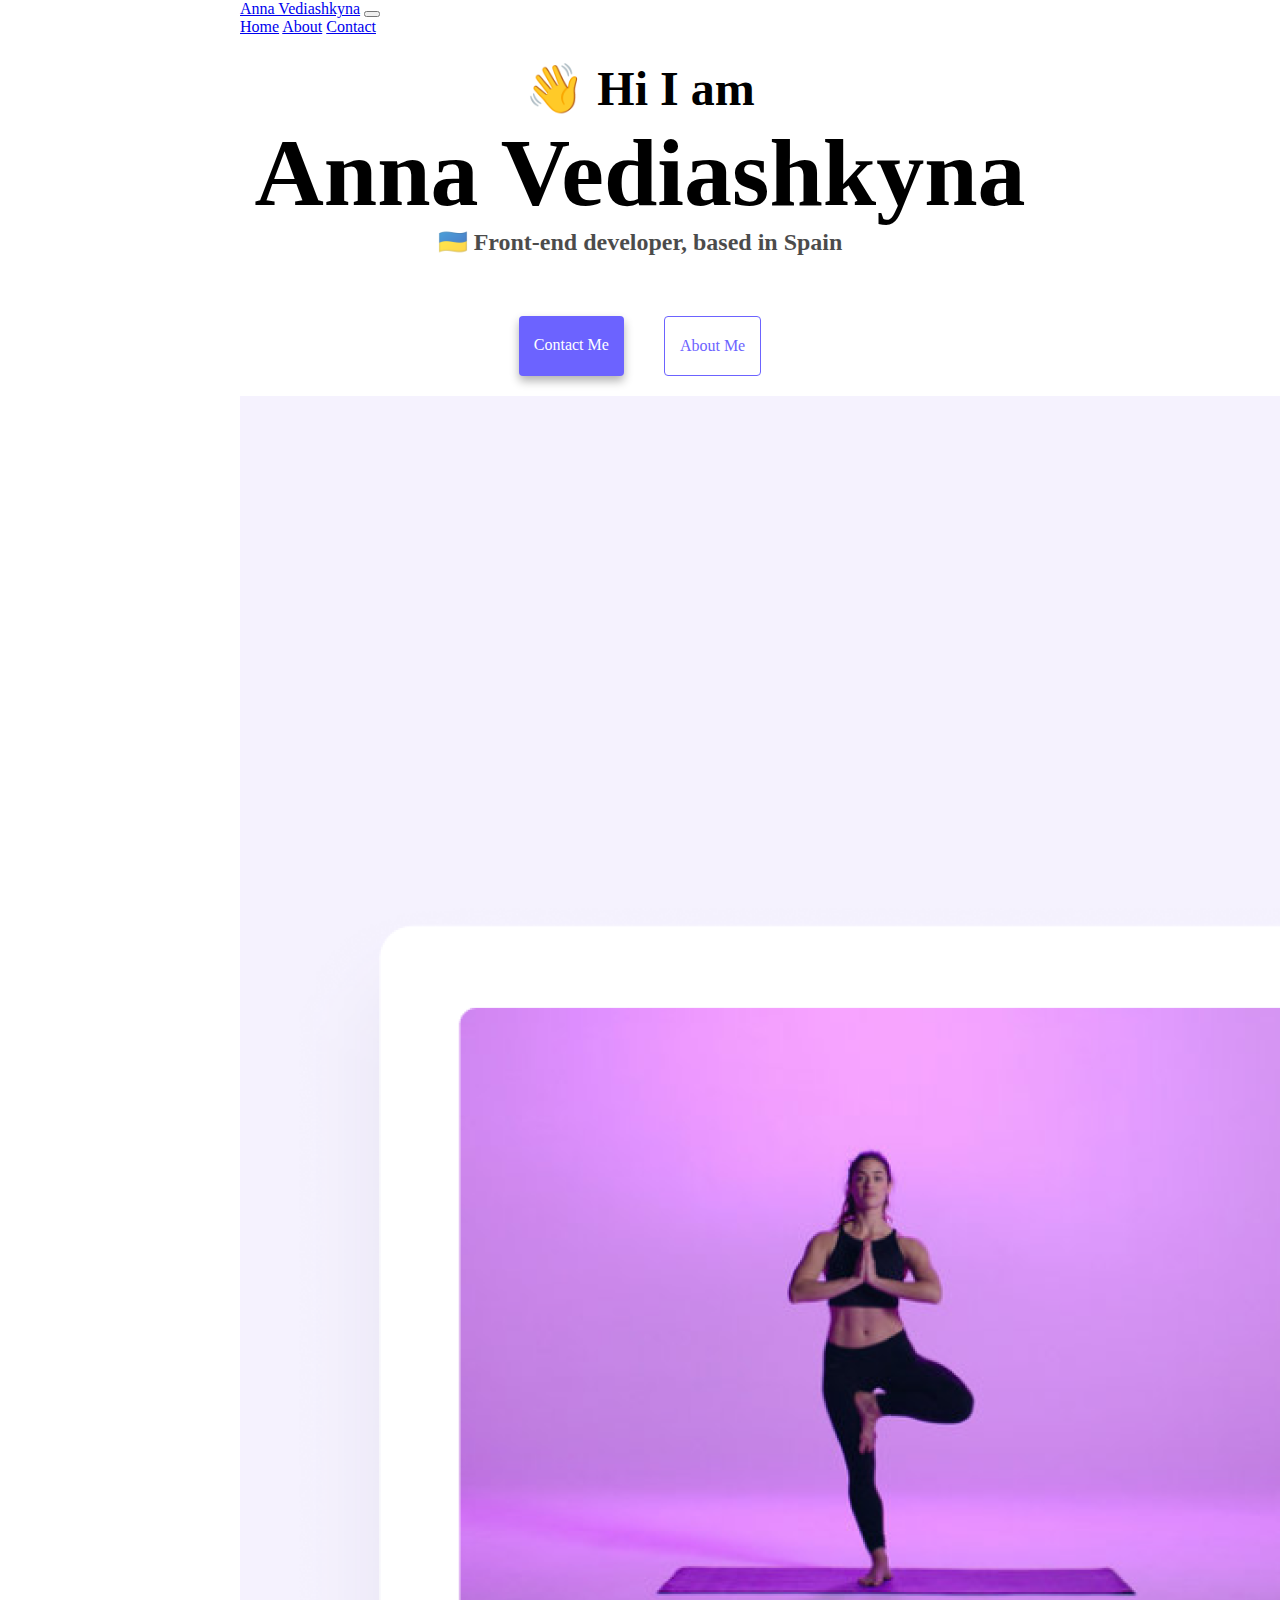
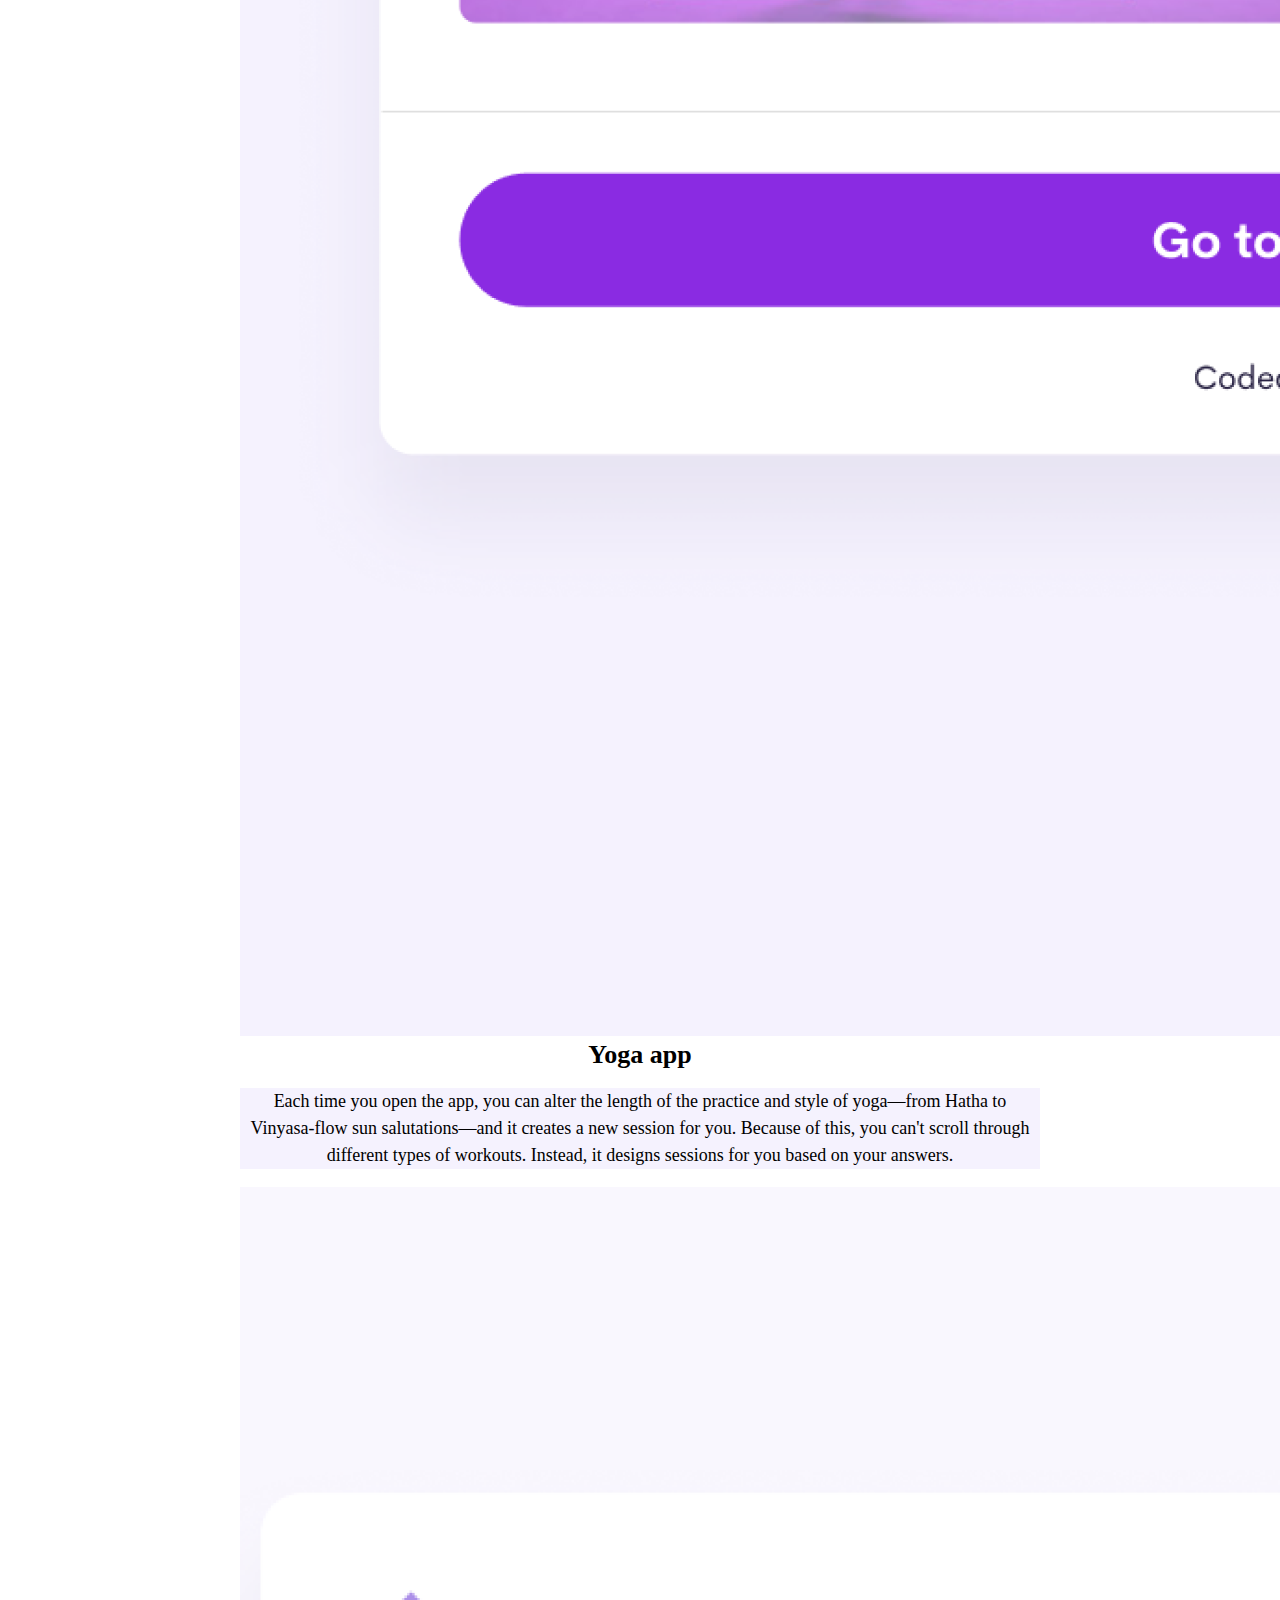
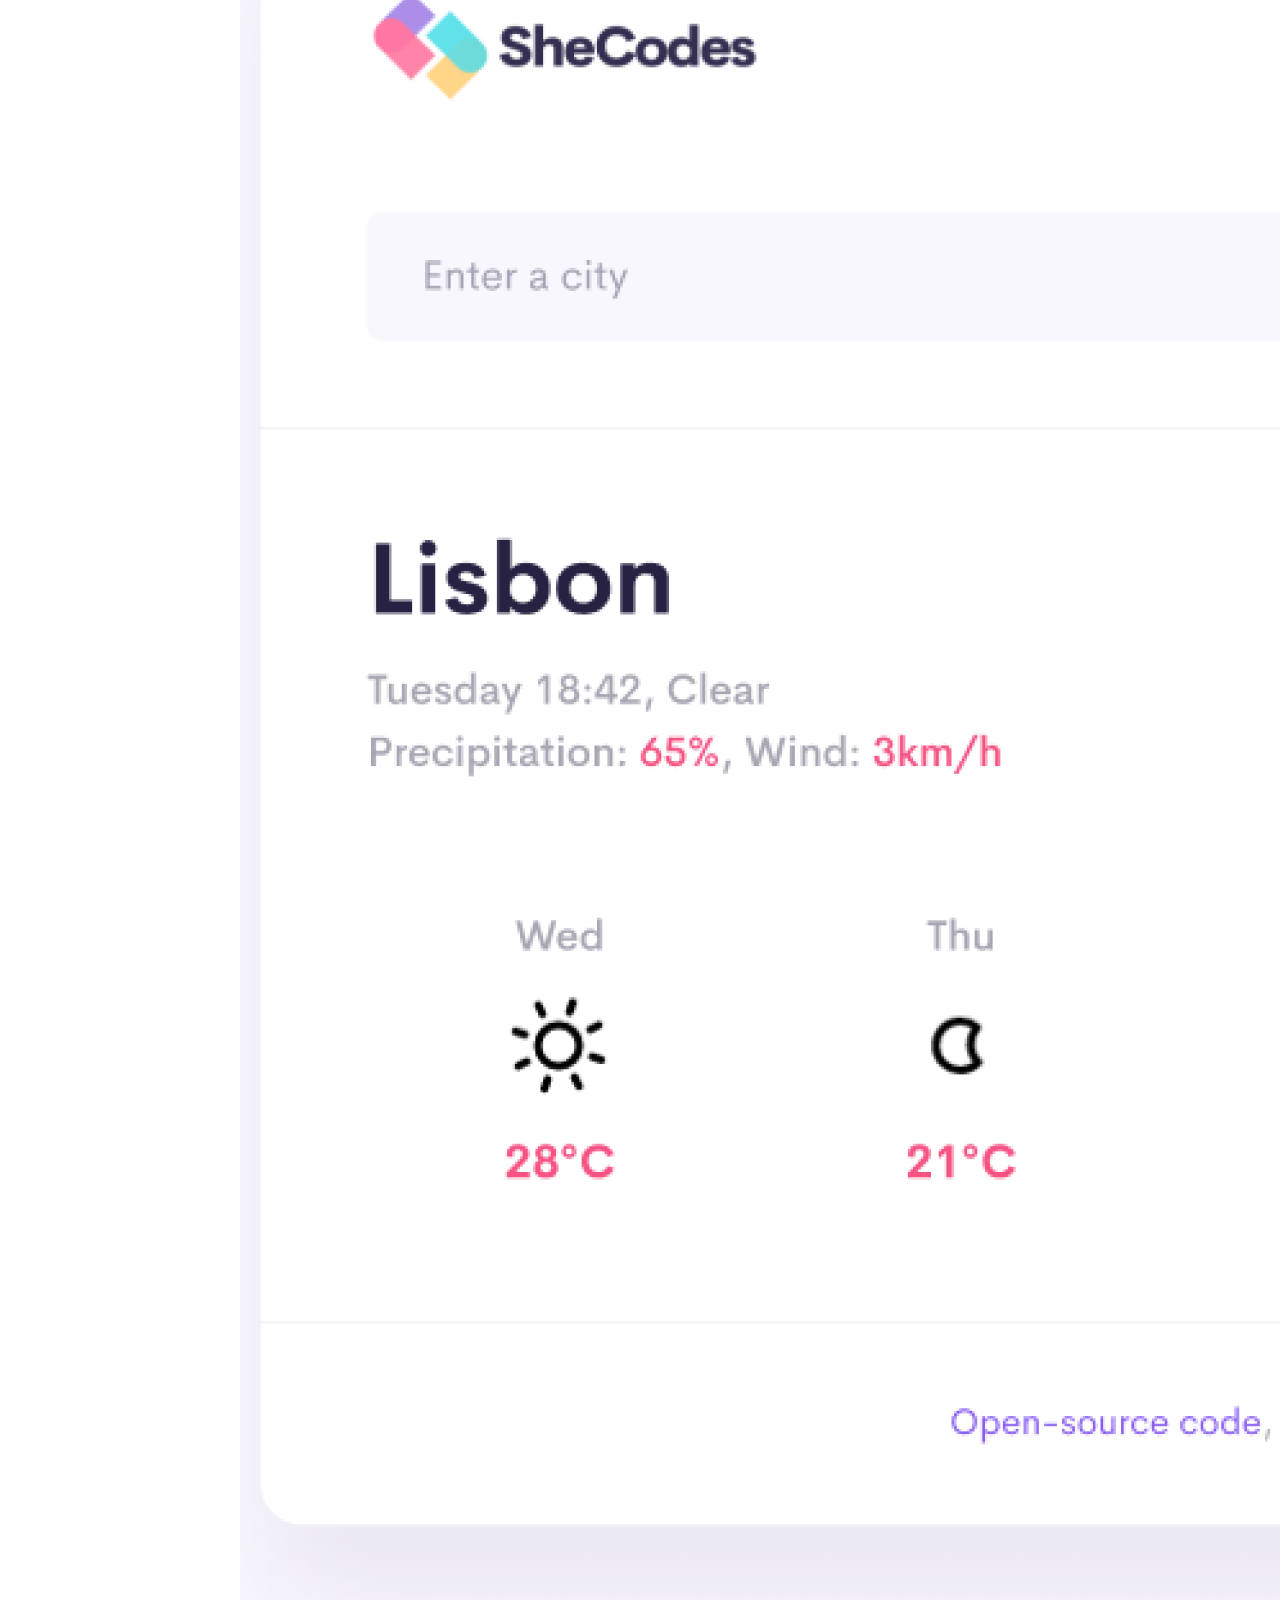
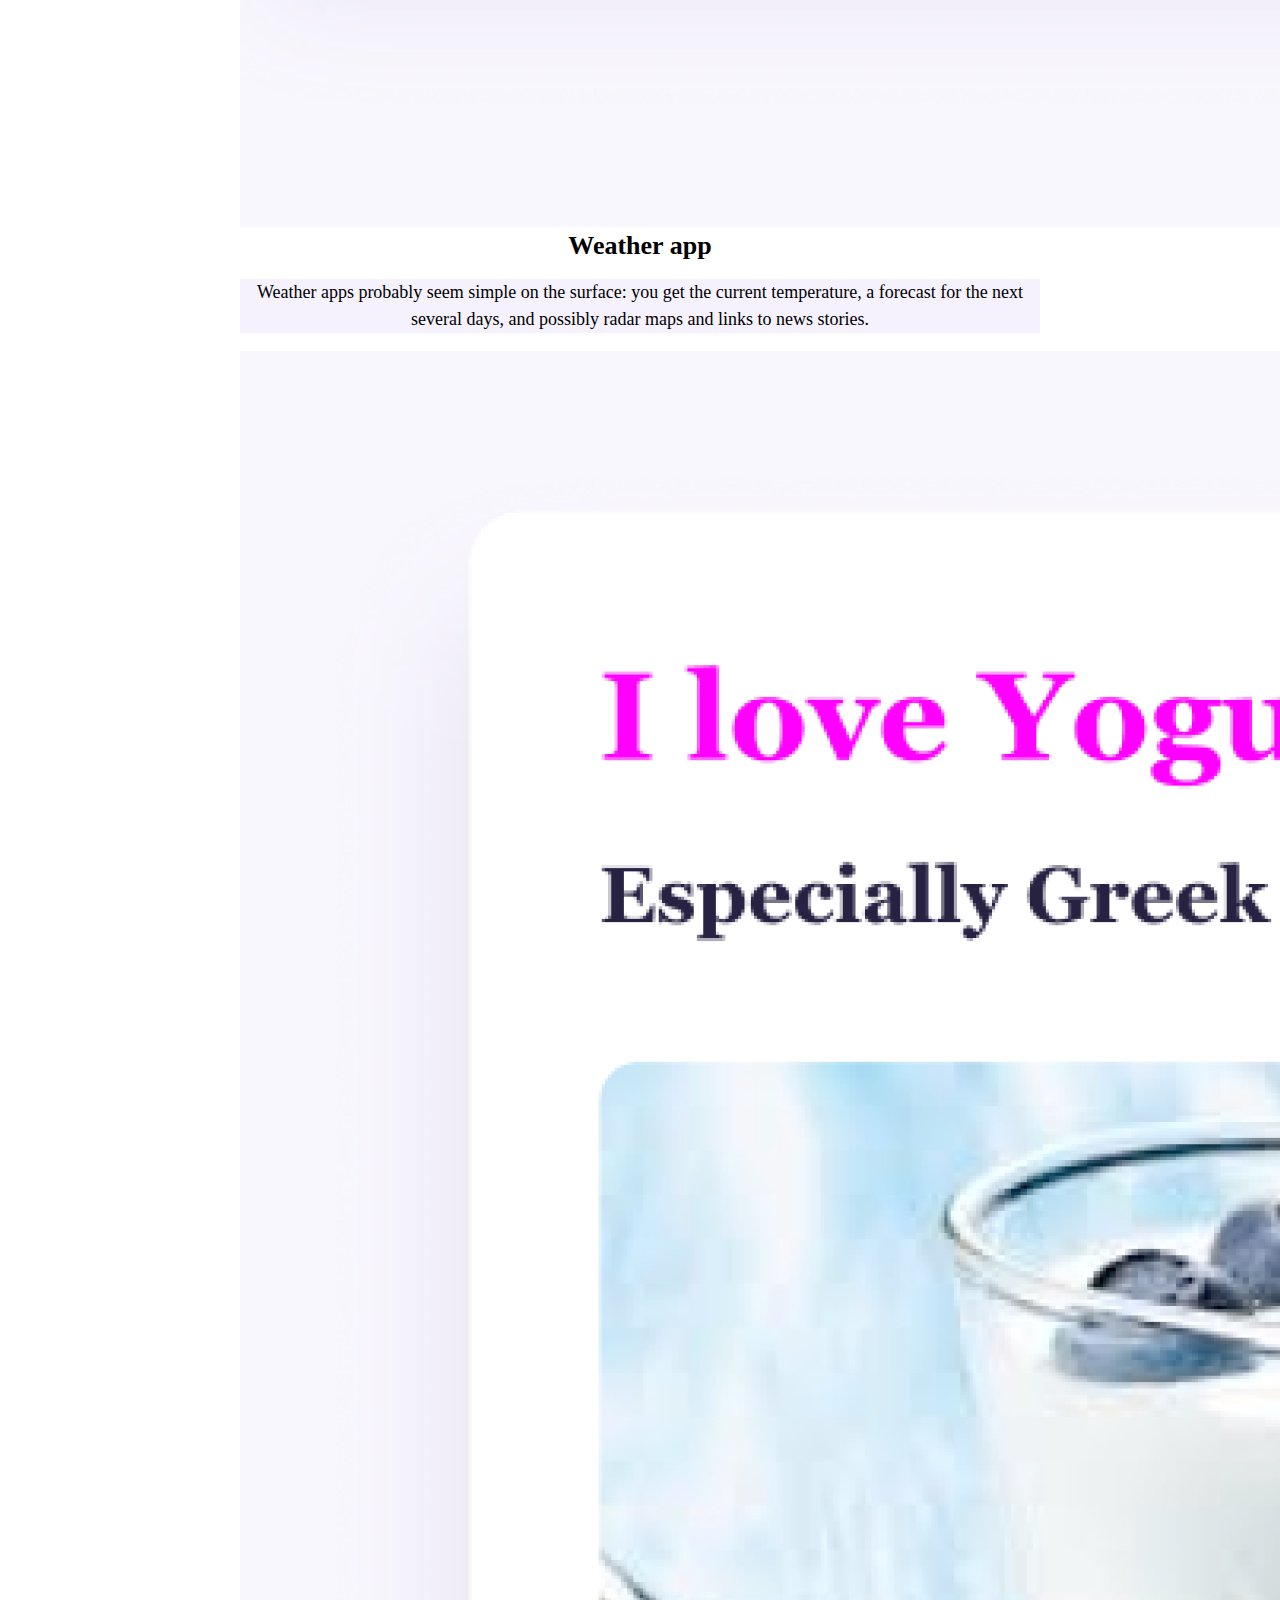
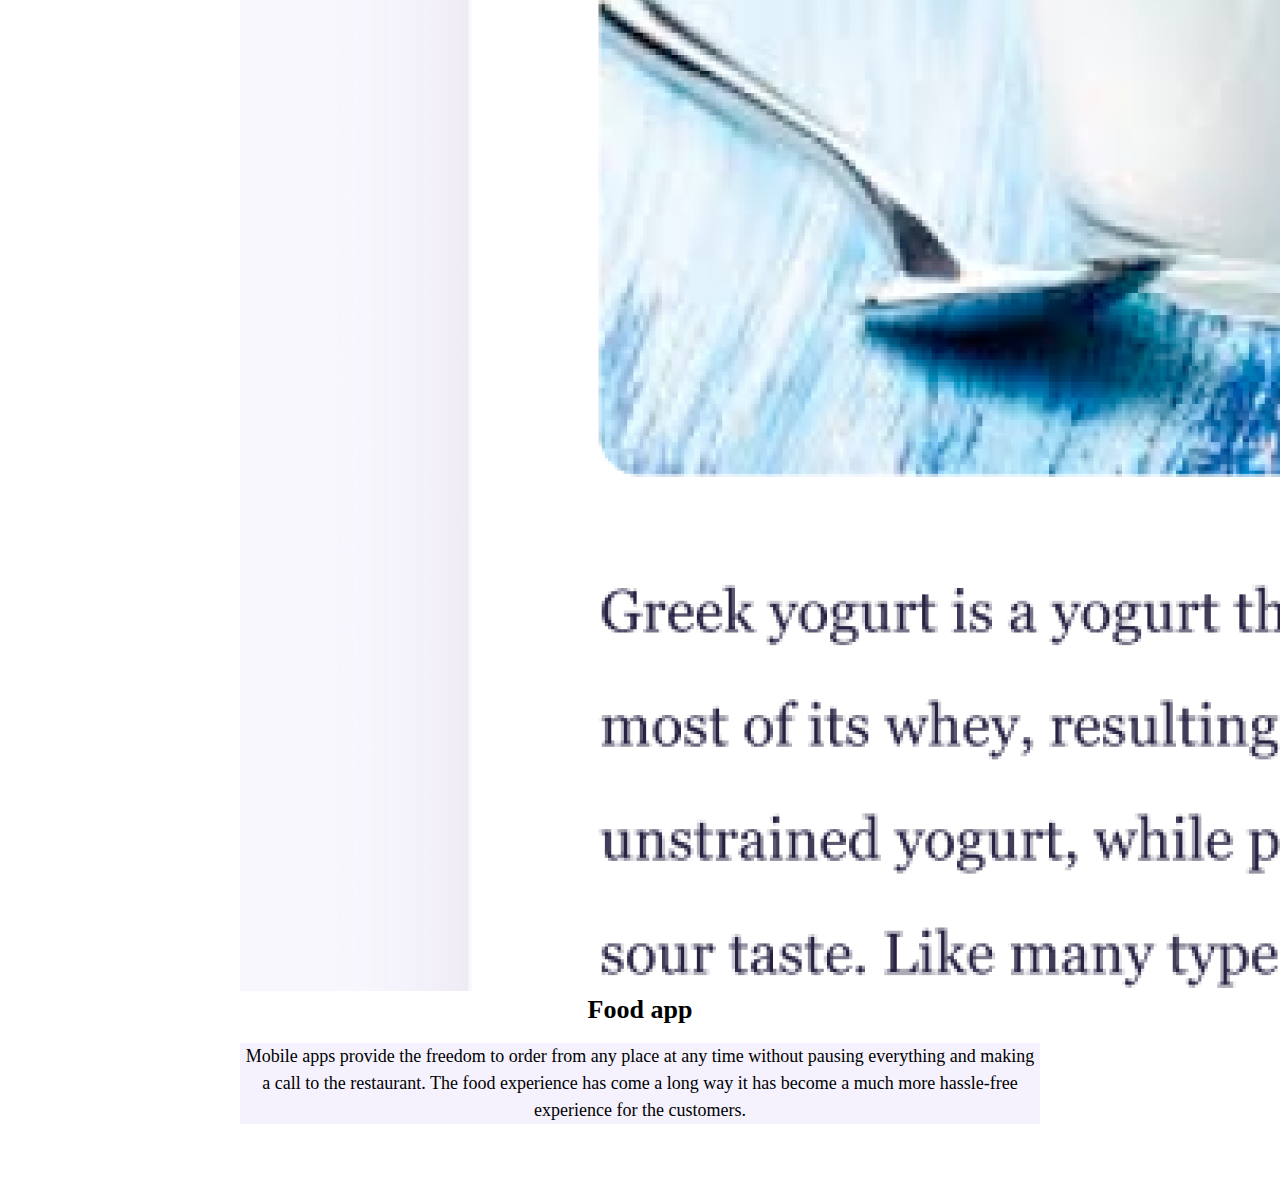
<file: index.html>
<!DOCTYPE html>
<html lang="en">
  <head>
    <meta charset="UTF-8" />
    <meta http-equiv="X-UA-Compatible" content="IE=edge" />
    <meta name="viewport" content="width=device-width, initial-scale=1.0" />
    <link
      href="https://cdn.jsdelivr.net/npm/bootstrap@5.3.1/dist/css/bootstrap.min.css"
      rel="stylesheet"
      integrity="sha384-4bw+/aepP/YC94hEpVNVgiZdgIC5+VKNBQNGCHeKRQN+PtmoHDEXuppvnDJzQIu9"
      crossorigin="anonymous"
    />
    <script
      src="https://cdn.jsdelivr.net/npm/bootstrap@5.3.1/dist/js/bootstrap.bundle.min.js"
      integrity="sha384-HwwvtgBNo3bZJJLYd8oVXjrBZt8cqVSpeBNS5n7C8IVInixGAoxmnlMuBnhbgrkm"
      crossorigin="anonymous"
    ></script>
    <title>Anna</title>
    <link rel="stylesheet" href="style.css" />
  </head>
  <body>
    <nav class="navbar navbar-expand-lg bg-body-tertiary">
      <div class="container-fluid">
        <a class="navbar-brand" href="#">Anna Vediashkyna</a>
        <button
          class="navbar-toggler"
          type="button"
          data-bs-toggle="collapse"
          data-bs-target="#navbarNavAltMarkup"
          aria-controls="navbarNavAltMarkup"
          aria-expanded="false"
          aria-label="Toggle navigation"
        >
          <span class="navbar-toggler-icon"></span>
        </button>
        <div class="collapse navbar-collapse" id="navbarNavAltMarkup">
          <div class="navbar-nav">
            <a class="nav-link active" aria-current="page" href="#">Home</a>
            <a class="nav-link" href="#">About</a>
            <a class="nav-link" href="#">Contact</a>
          </div>
        </div>
      </div>
    </nav>
    <h2>👋 Hi I am</h2>
    <h1>Anna Vediashkyna</h1>
    <h3>🇺🇦 Front-end developer, based in Spain</h3>
    <div class="navigation-links">
      <a href="about.html#contact" class="contact-link">Contact me</a>
      <a href="about.html" class="about-link">About me</a>
    </div>
    <div class="container">
      <div class="row">
        <div class="col-sm-6">
          <img
            src="images/yoga.png"
            class="img-fluid p-2 shadow rounded"
            alt=""
          />
        </div>
        <div class="col-sm-6">
          <h1 class="yoga-font">
            Yoga app
          </h1>
          <p>
            Each time you open the app, you can alter the length of the practice
            and style of yoga—from Hatha to Vinyasa-flow sun salutations—and it
            creates a new session for you. Because of this, you can't scroll
            through different types of workouts. Instead, it designs sessions
            for you based on your answers.
          </p>
        </div>
      </div>
      <div class="row">
        <div class="col-sm-6">
          <img
            src="images/weather.png"
            class="img-fluid p-2 shadow-rounded"
            alt=""
            <
          />
        </div>
        <div class="col-sm-6">
          <h1 class="weather-font">
            Weather app
          </h1>
          <p>
            Weather apps probably seem simple on the surface: you get the
            current temperature, a forecast for the next several days, and
            possibly radar maps and links to news stories.
          </p>
        </div>
      </div>
      <div class="row">
        <div class="col-sm-6">
          <img
            src="images/yogurt.png"
            class="img-fluid p-2 shadow-rounded"
            alt=""
            <
          />
        </div>
        <div class="col-sm-6">
          <h1 class="food-font">
            Food app
          </h1>
          <p>
            Mobile apps provide the freedom to order from any place at any time
            without pausing everything and making a call to the restaurant. The
            food experience has come a long way it has become a much more
            hassle-free experience for the customers.
          </p>
        </div>
      </div>
    </div>
  </body>
</html>
</file>
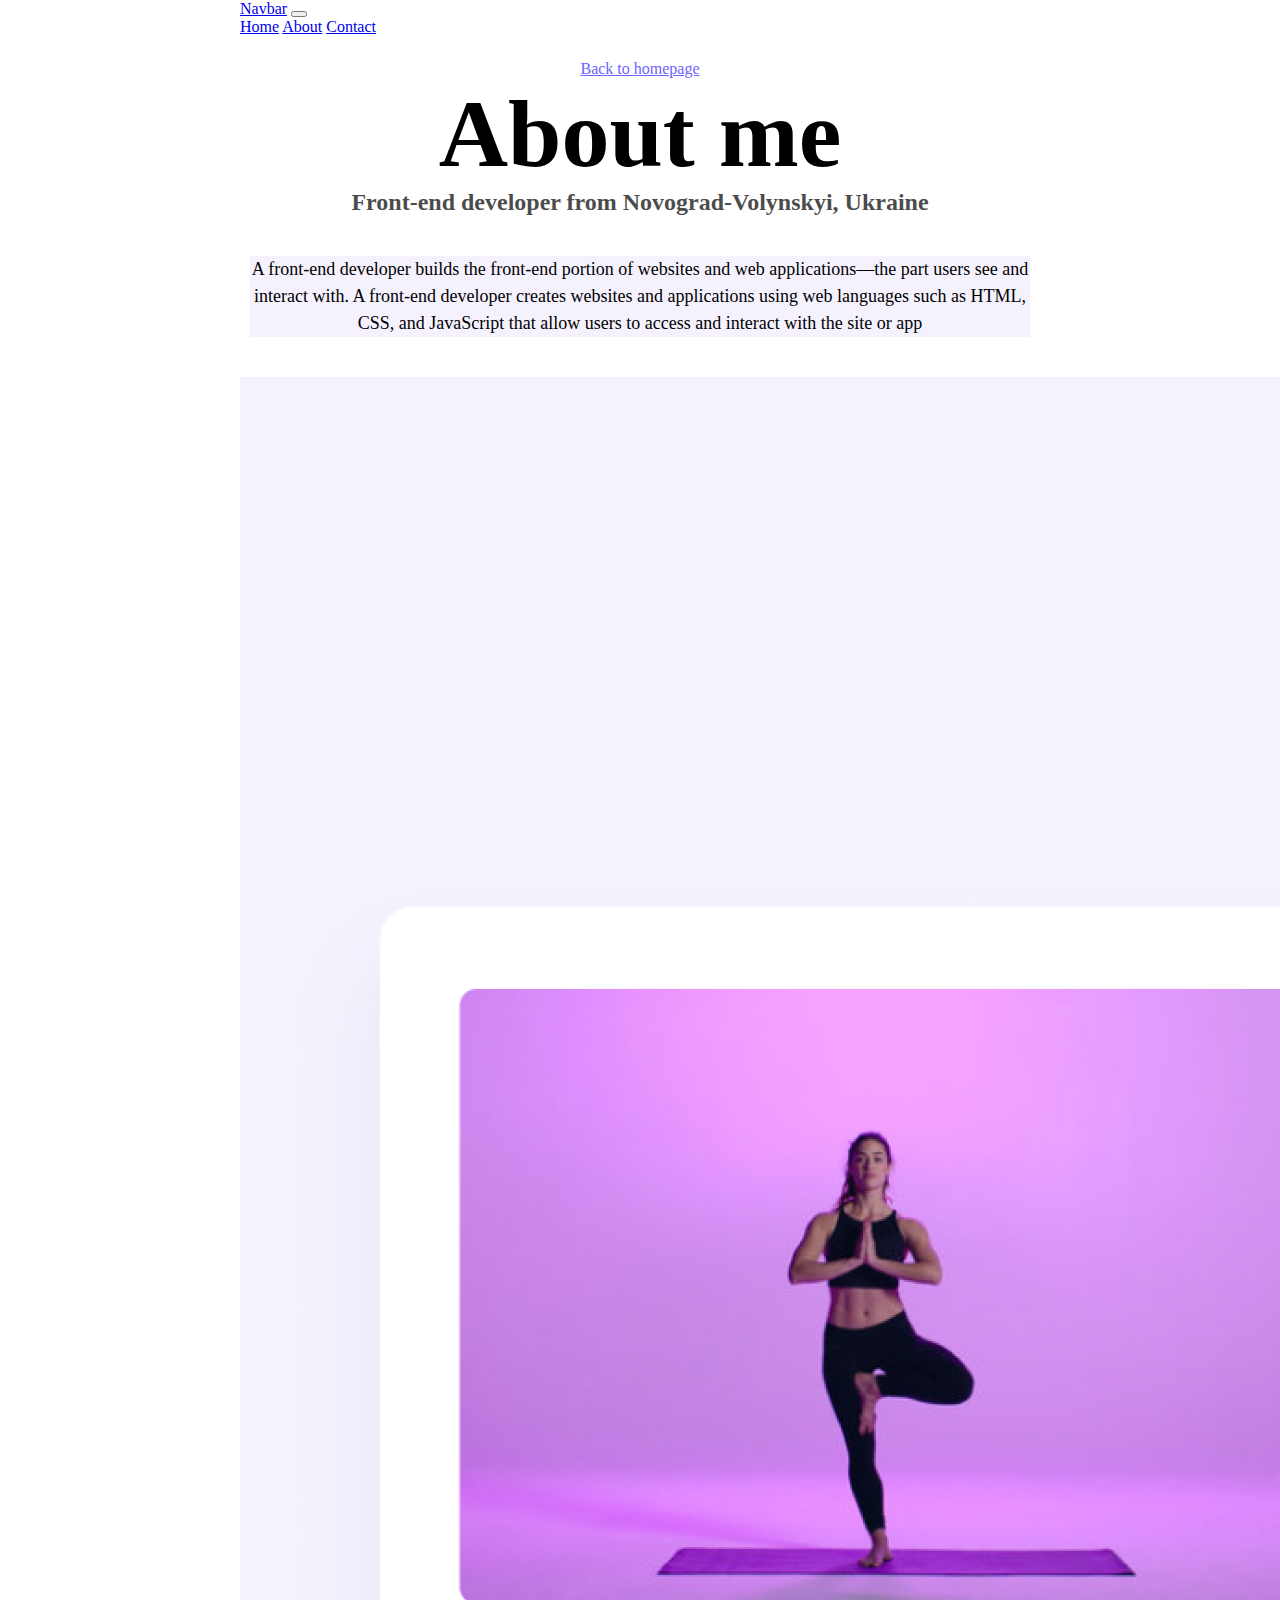
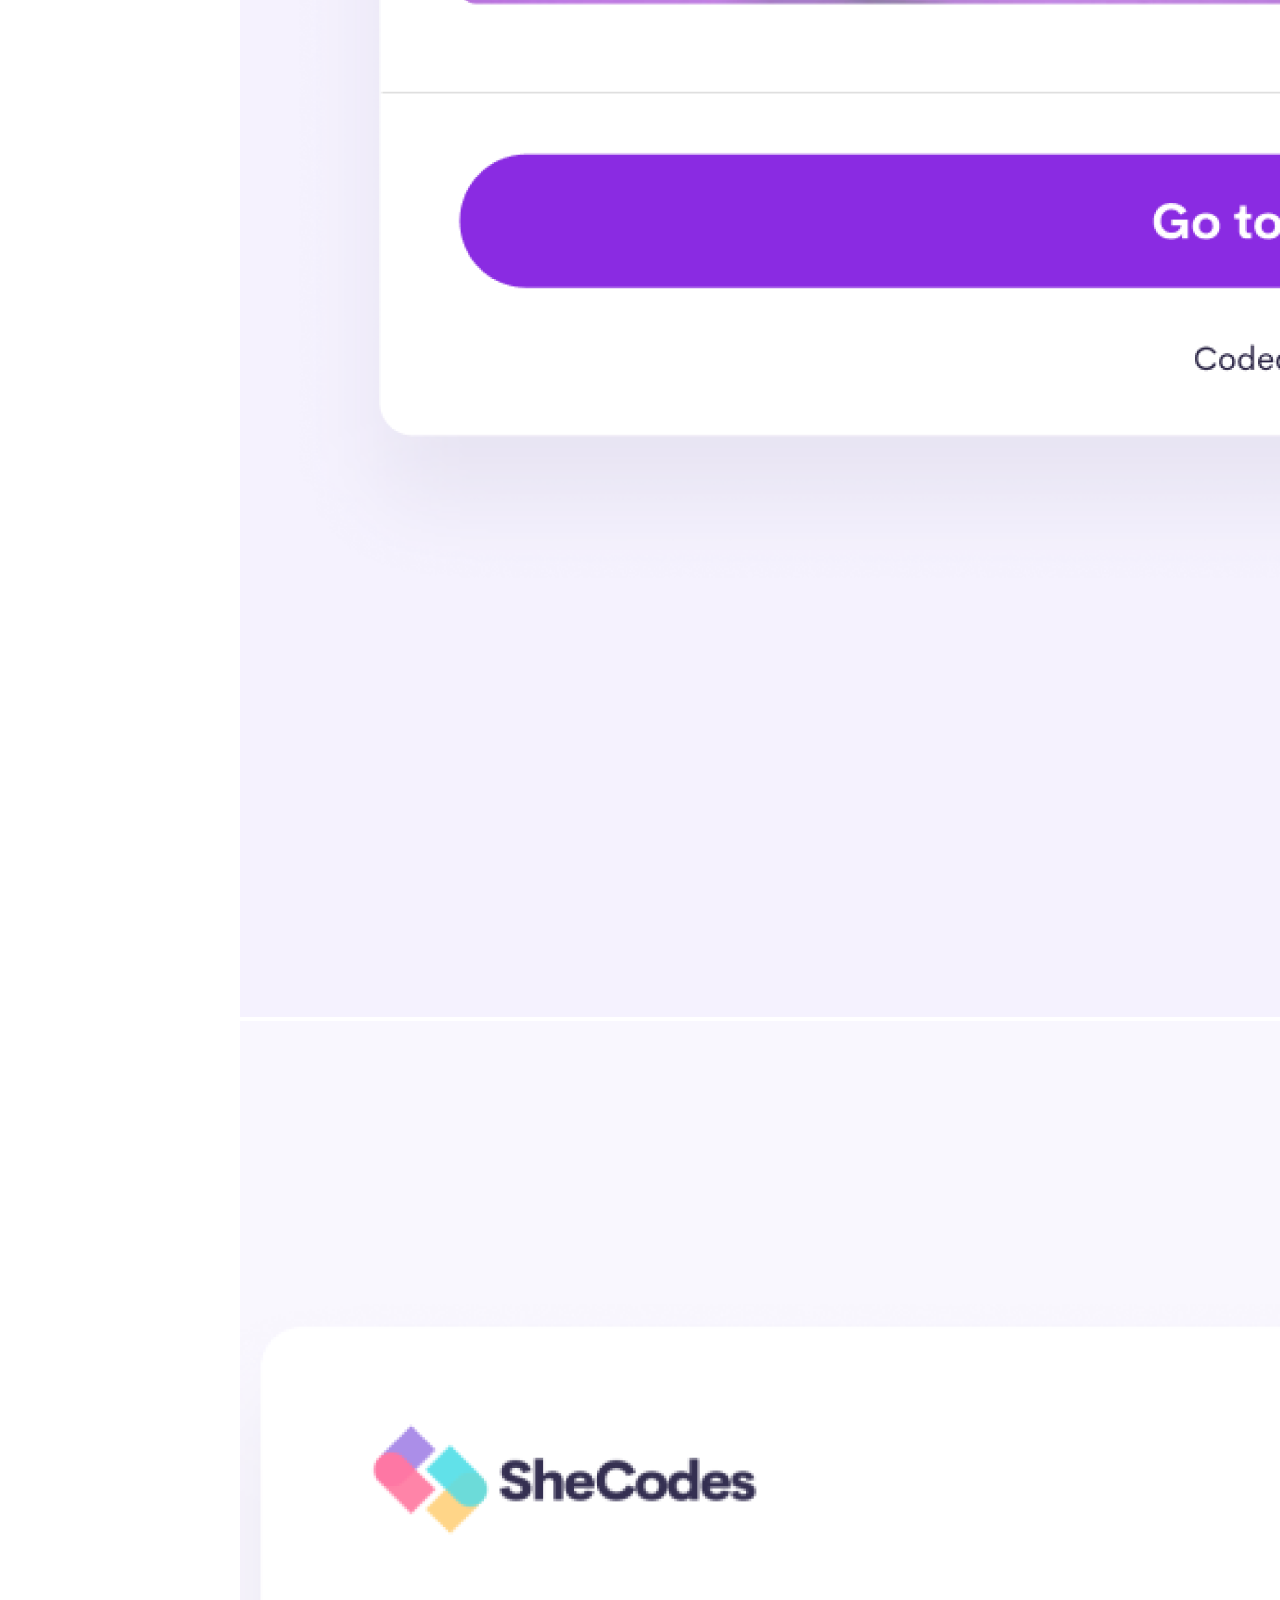
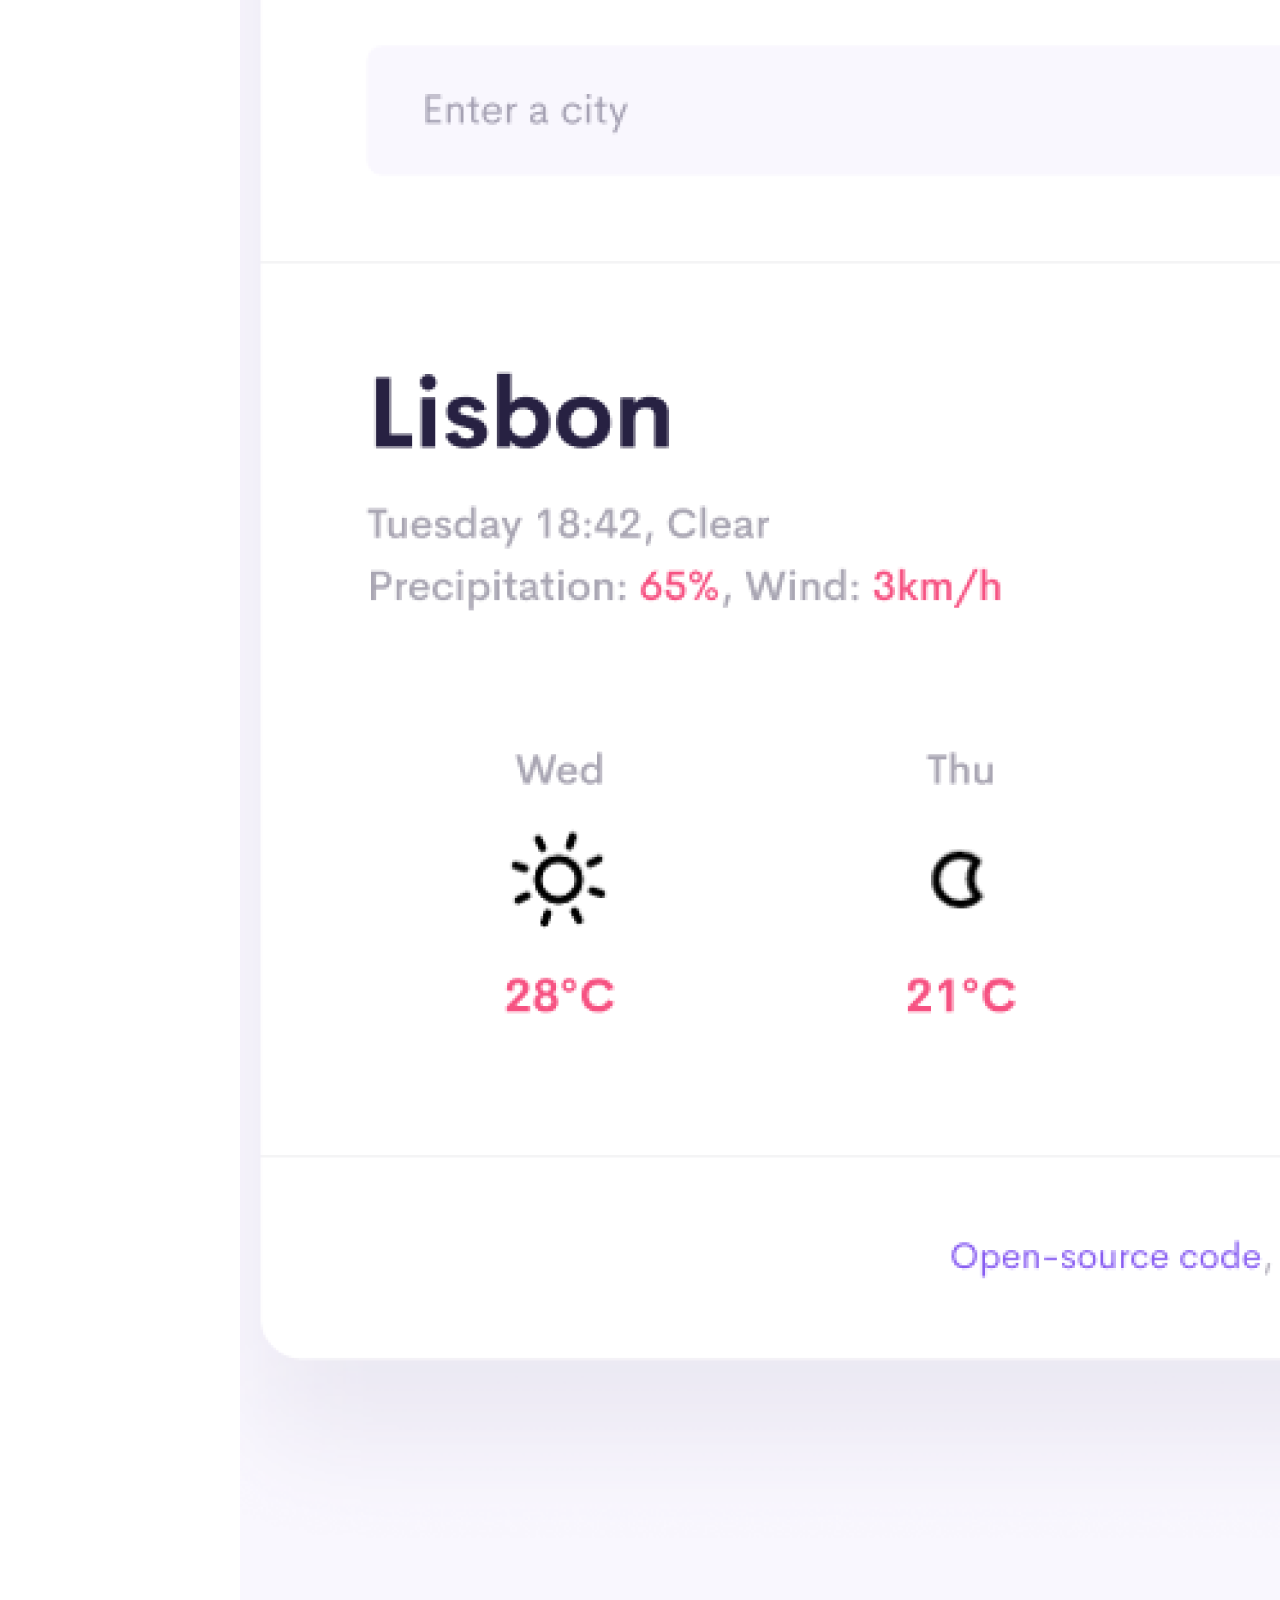
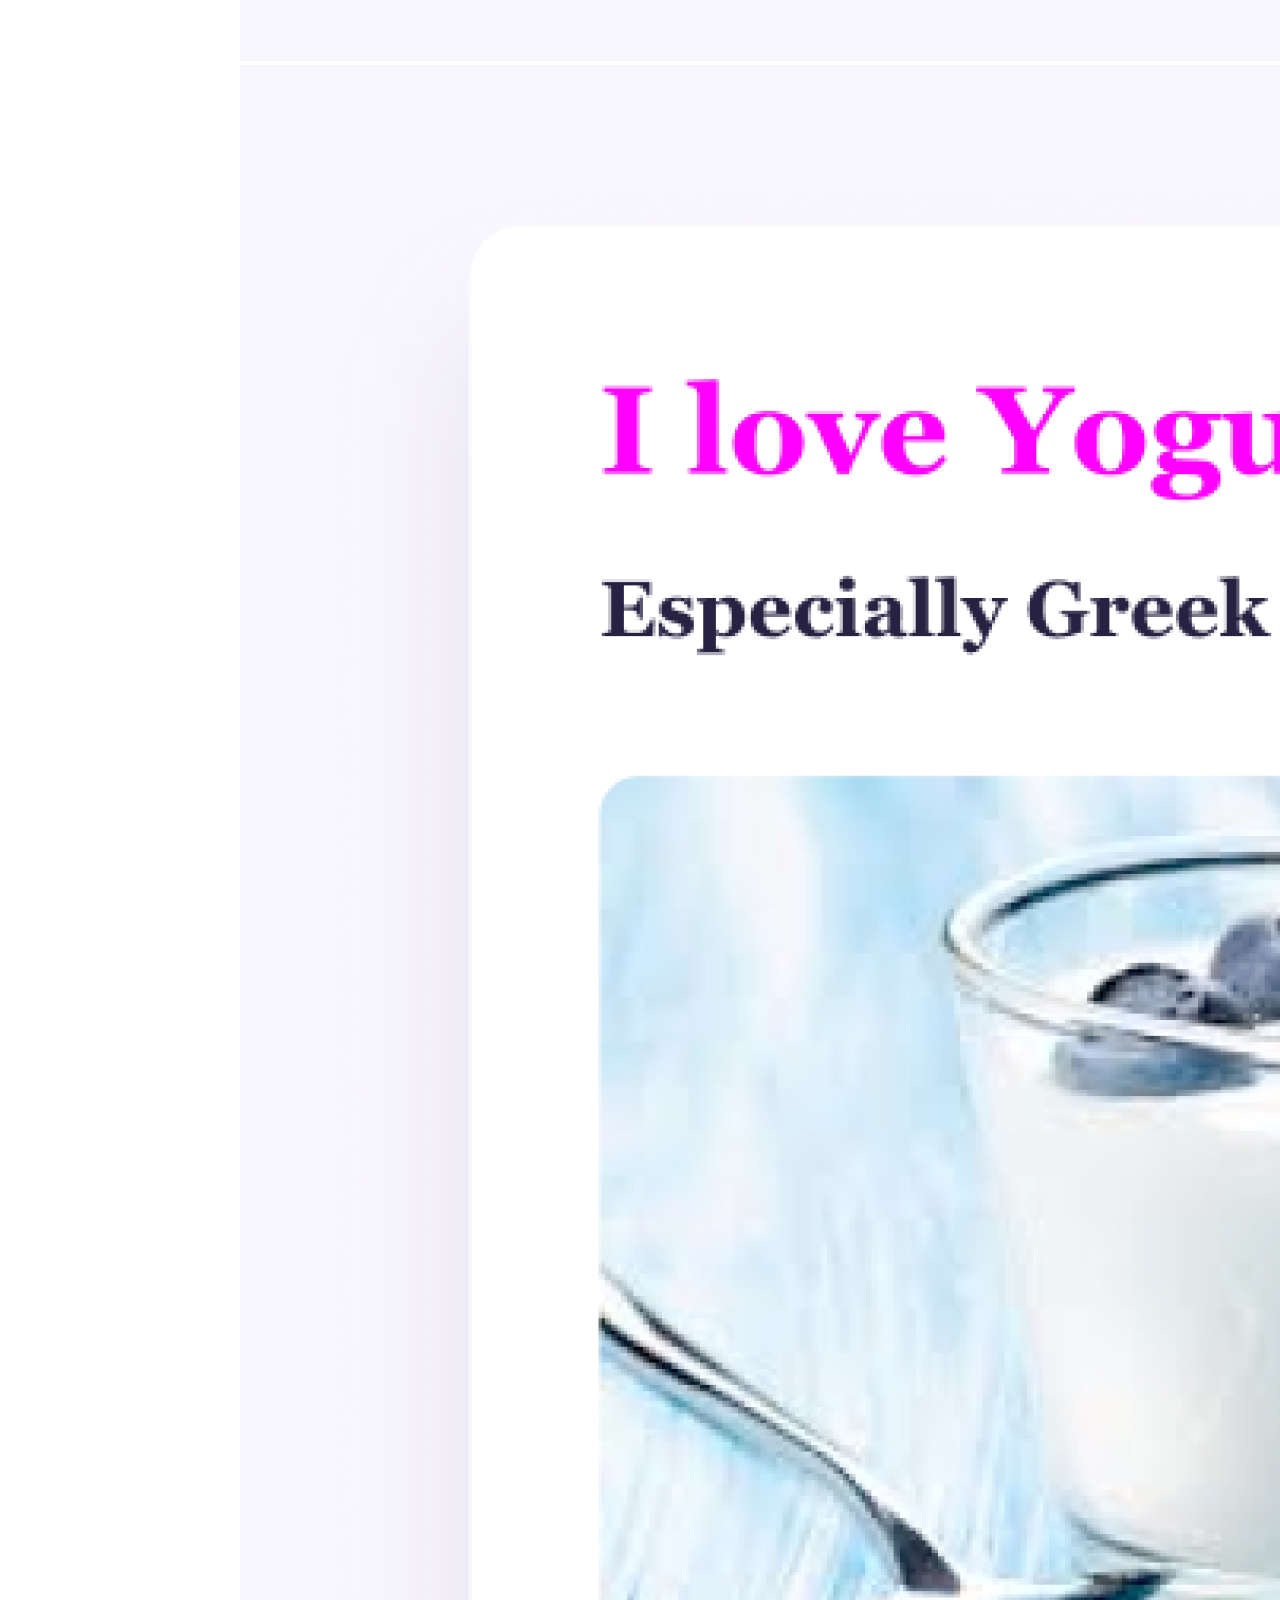
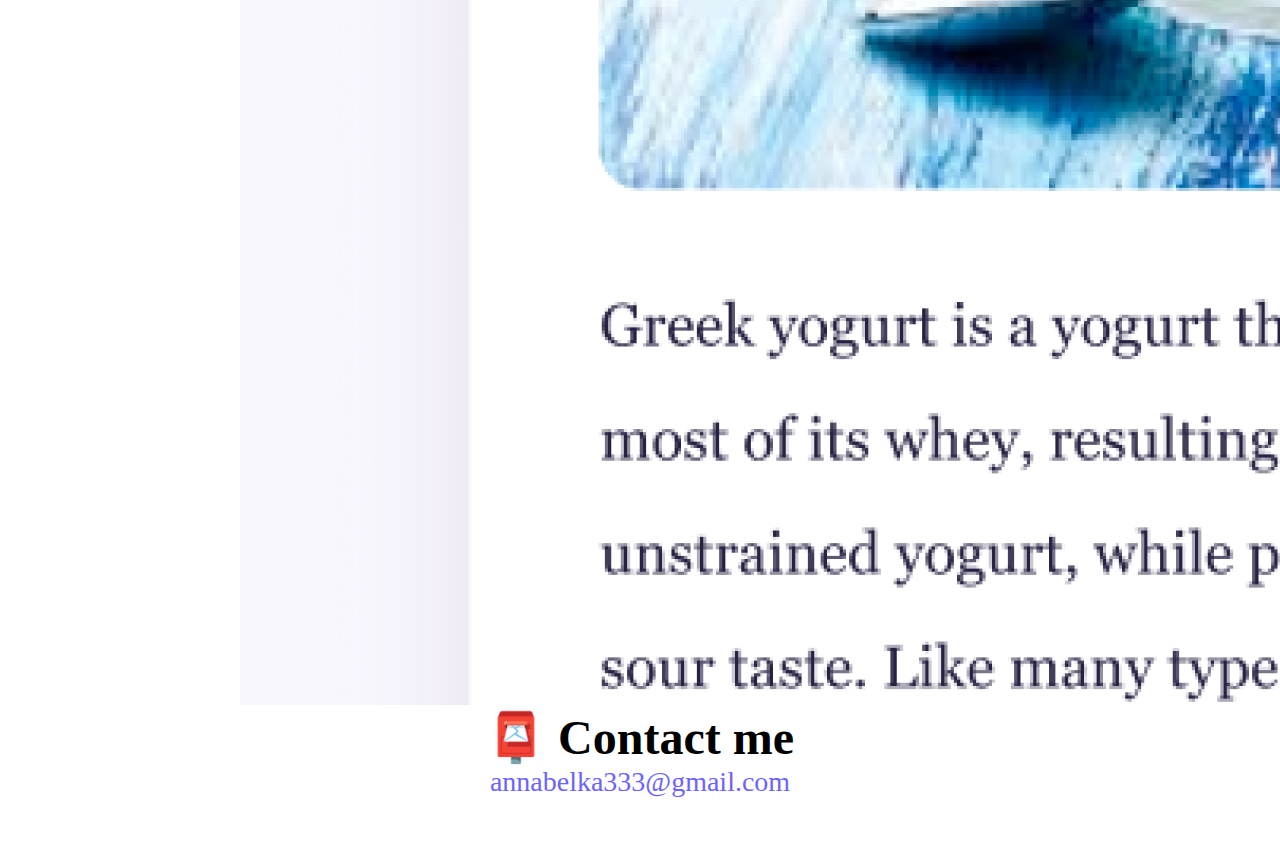
<file: about.html>
<!DOCTYPE html>
<html lang="en">
  <head>
    <meta charset="UTF-8" />
    <meta http-equiv="X-UA-Compatible" content="IE=edge" />
    <meta name="viewport" content="width=device-width, initial-scale=1.0" />
    <link rel="stylesheet" href="style.css" /><link
    href="https://cdn.jsdelivr.net/npm/bootstrap@5.0.0-beta2/dist/css/bootstrap.min.css"
    rel="stylesheet"
    integrity="sha384-BmbxuPwQa2lc/FVzBcNJ7UAyJxM6wuqIj61tLrc4wSX0szH/Ev+nYRRuWlolflfl"
    crossorigin="anonymous"
  />
  <script
    src="https://cdn.jsdelivr.net/npm/bootstrap@5.0.0-beta2/dist/js/bootstrap.bundle.min.js"
    integrity="sha384-b5kHyXgcpbZJO/tY9Ul7kGkf1S0CWuKcCD38l8YkeH8z8QjE0GmW1gYU5S9FOnJ0"
    crossorigin="anonymous"
  ></script>
   
    <title>About Anna Vediashkyna</title>
  </head>
  <body>
      <nav class="navbar navbar-expand-lg navbar-light bg-light">
          <div class="container-fluid">
            <a class="navbar-brand" href="#">Navbar</a>
            <button class="navbar-toggler" type="button" data-bs-toggle="collapse" data-bs-target="#navbarNavAltMarkup" aria-controls="navbarNavAltMarkup" aria-expanded="false" aria-label="Toggle navigation">
              <span class="navbar-toggler-icon"></span>
            </button>
            <div class="collapse navbar-collapse" id="navbarNavAltMarkup">
              <div class="navbar-nav">
                <a class="nav-link active" aria-current="page" href="#">Home</a>
                <a class="nav-link" href="about.html">About</a>
                <a class="nav-link" href="about.html#contact">Contact</a>
               
              </div>
            </div>
          </div>
        </nav>
    <a href="index.html" class="homepage-link">Back to homepage</a>
    <h1>About me</h1>
    <h3>Front-end developer from Novograd-Volynskyi, Ukraine</h3>
    <div class="about-paragraphs">
      <p>
        A front-end developer builds the front-end portion of websites and web
        applications—the part users see and interact with. A front-end developer
        creates websites and applications using web languages such as HTML, CSS,
        and JavaScript that allow users to access and interact with the site or
        app
      </p>
    </div>
    <div class="container">
      <div class="row">
        <div class="col-sm-4"> 
          <img src="images/yoga.png "  alt="" class="img-fluid  shadow-rounded "></img>
        </div>
        <div class="col-sm-4"> 
            <img src="images/weather.png" alt="" class="img-fluid  shadow-rounded"></img>
          </div>
          <div class="col-sm-4"> 
              <img src="images/yogurt.png" alt="" class="img-fluid shadow-rounded"></img>
            </div>
      </div>
    </div>
    <div id="contact md-3">
      <h2>📮 Contact me</h2>
      <a href="mailto:[email]" class="email-link"> annabelka333@gmail.com</a>
    </div>
  </body>
</html>
</file>
<file: style.css>
:root {
  --primary-color: #6c63ff;
  --secondary-color: #f5f2fe;
  --box-shadow: 0 5px 10px rgba(0, 0, 0, 0.3);
}

body {
  margin: 60px auto;
  max-width: 800px;
}

h1,
h2,
h3 {
  text-align: center;
  margin: 0;
}

h1 {
  font-size: 96px;
}

h2 {
  font-size: 48px;
}

h3 {
  font-size: 24px;
  opacity: 0.7;
}

p {
  background: var(--secondary-color);

  font-size: 18px;
  line-height: 1.5;
  text-align: center;
}

.navigation-links {
  display: flex;
  margin-top: 40px;
  justify-content: center;
}

.navigation-links a {
  margin: 20px;
  border-radius: 4px;
  padding: 20px 15px;
  text-decoration: none;
  text-transform: capitalize;
}

.contact-link {
  background: var(--primary-color);
  box-shadow: var(--box-shadow);
  color: white;
}

.about-link {
  color: var(--primary-color);
  border: 1px solid var(--primary-color);
}

.homepage-link {
  color: var(--primary-color);
  text-align: center;
  display: block;
}

.about-paragraphs {
  display: flex;
  margin: 30px 0;
}

.about-paragraphs p {
  margin: 10px;
}

.email-link {
  display: flex;
  justify-content: center;
  color: var(--primary-color);
  font-size: 28px;
  text-decoration: none;
}

.email-link:hover {
  text-decoration: underline;
}
.navbar {
  width: 100%;
  position: absolute;
  top: 0;
}
.yoga-font {
  font-size: 26px;
}
.weather-font {
  font-size: 26px;
}
.food-font {
  font-size: 26px;
}
</file>
